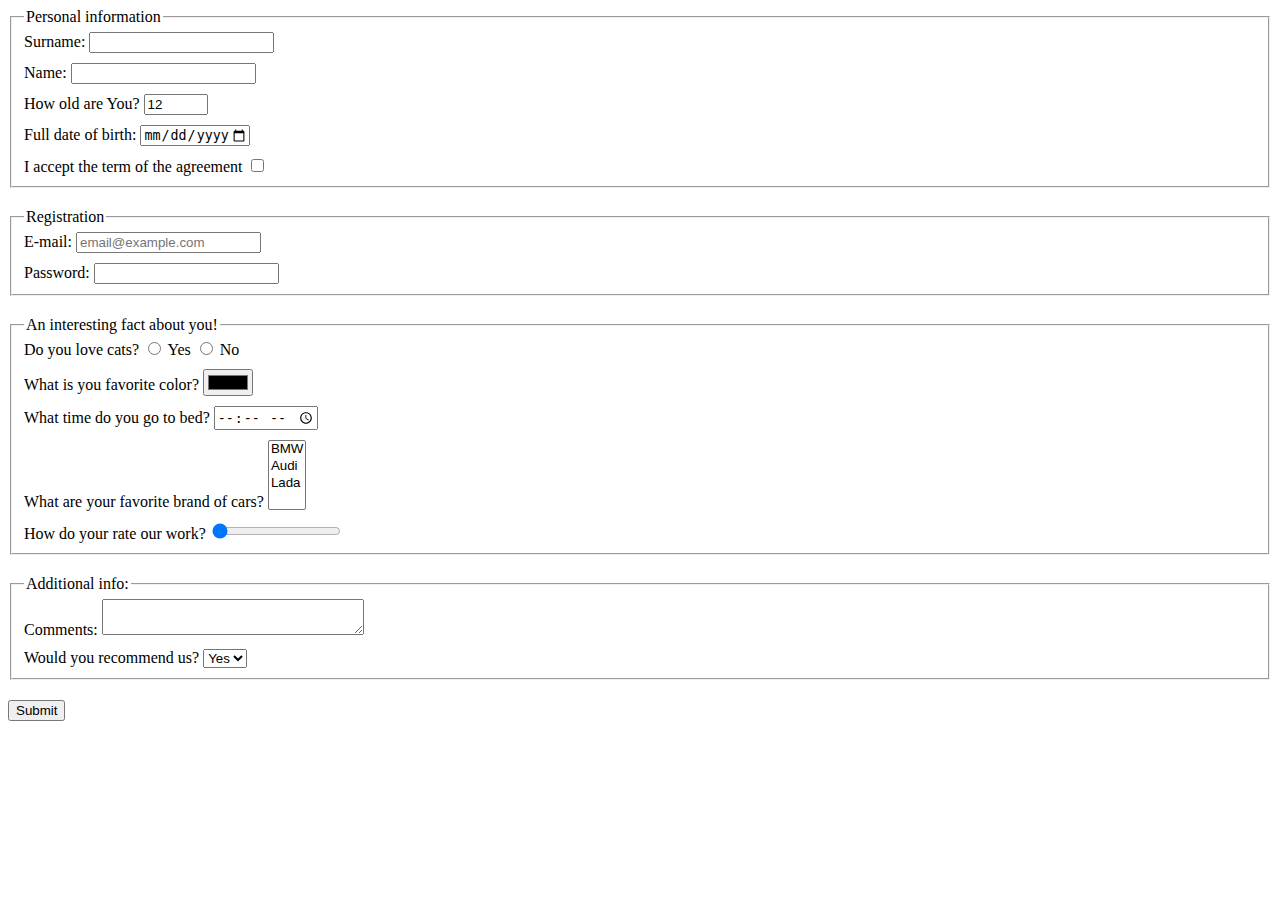
<file: index.html>
<!doctype html><html lang="en"><head><meta charset="UTF-8"><meta name="viewport" content="width=device-width, user-scalable=no, initial-scale=1.0, maximum-scale=1.0, minimum-scale=1.0"><meta http-equiv="X-UA-Compatible" content="ie=edge"><title>HTML Form</title><link rel="stylesheet" href="style.0f3aae00.css"></head><body> <div class="form"> <form action="https://mate-academy-form-lesson.herokuapp.com/create-application" onsubmit="onSubmit()" method="POST"> <fieldset class="form_block"> <legend>Personal information</legend> <label for="surname" class="form_element"> Surname: <input type="text" id="surname" name="surname" autocomplete="off" required> </label> <label for="name" class="form_element"> Name: <input type="text" id="name" name="name" autocomplete="off" required> </label> <label for="age" class="form_element"> How old are You? <input type="number" name="age" id="age" value="12" min="12" max="100" required> </label> <label for="birth_date" class="form_element"> Full date of birth: <input type="date" name="birth_date" id="birth_date" max="2009-12-31" min="1921-01-01" required> </label> <label for="terms" class="form_element no_margin"> I accept the term of the agreement <input type="checkbox" name="terms" id="terms" required> </label> </fieldset> <fieldset class="form_block"> <legend>Registration</legend> <label for="email" class="form_element"> E-mail: <input type="email" name="email" id="email" placeholder="email@example.com" required> </label> <label for="password" class="form_element no_margin"> Password: <input type="password" name="password" id="password" minlength="8" maxlength="32" required> </label> </fieldset> <fieldset class="form_block"> <legend>An interesting fact about you!</legend> <div class="form_element"> Do you love cats? <input type="radio" name="cats" id="cats_yes" value="yes"> <label for="cats_yes"> Yes </label> <input type="radio" name="cats" id="cats_no" value="no"> <label for="cats_no"> No </label> </div> <label for="color" class="form_element"> What is you favorite color? <input type="color" name="color" id="color"> </label> <label for="time" class="form_element"> What time do you go to bed? <input type="time" name="time" id="time"> </label> <label for="brand" class="form_element"> What are your favorite brand of cars? <select name="brand" id="brand" size="4" multiple> <option value="bmw">BMW</option> <option value="audi">Audi</option> <option value="lada">Lada</option> <option value="none"></option> </select> </label> <label for="rate" class="form_element no_margin"> How do your rate our work? <input type="range" name="rate" id="rate" min="0" max="100" value="0"> </label> </fieldset> <fieldset class="form_block"> <legend>Additional info:</legend> <label for="comments" class="form_element"> Comments: <textarea name="comments" id="comments" cols="30" rows="0">
            </textarea> </label> <label for="rec" class="form_element no_margin"> Would you recommend us? <select name="rec" id="rec"> <option value="yes">Yes</option> <option value="no">No</option> </select> </label> </fieldset> <button type="submit">Submit</button> </form> </div> <script type="text/javascript" src="main.5883b77c.js">
    </script> </body></html>
</file>
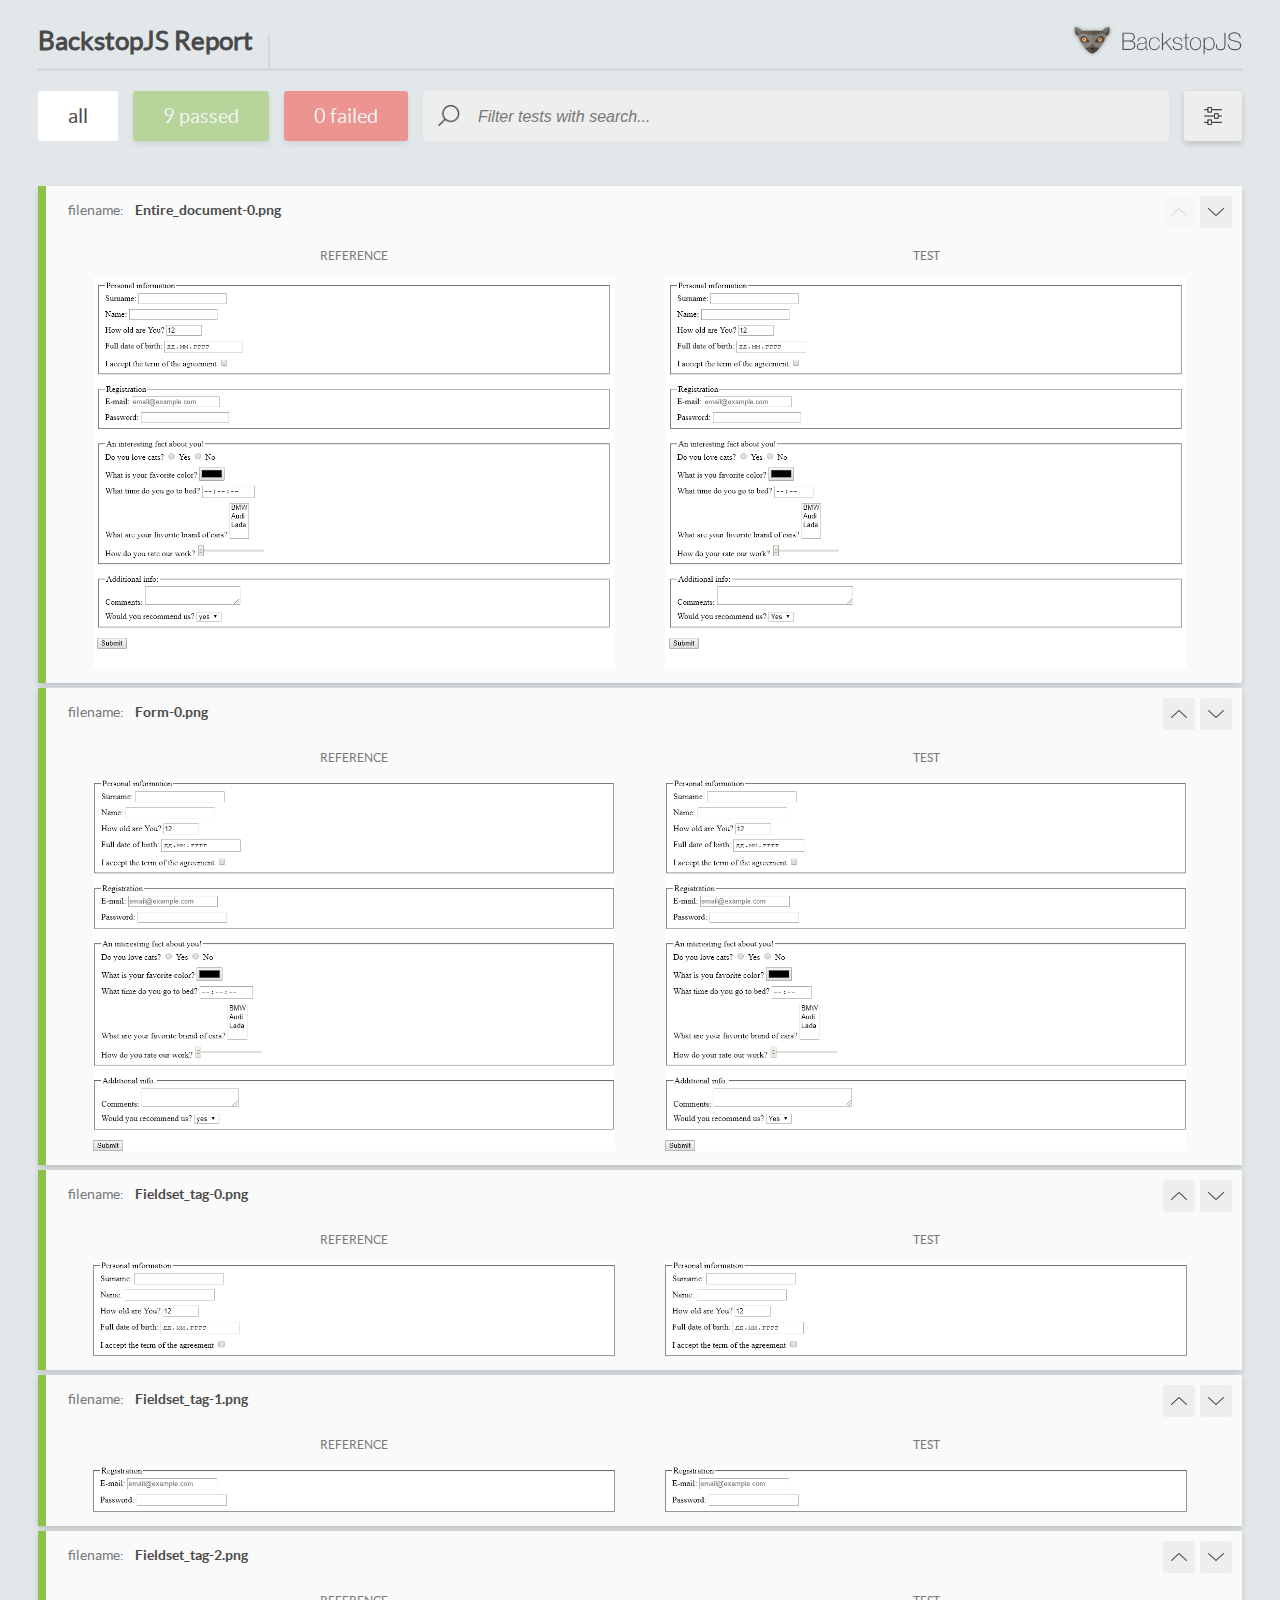
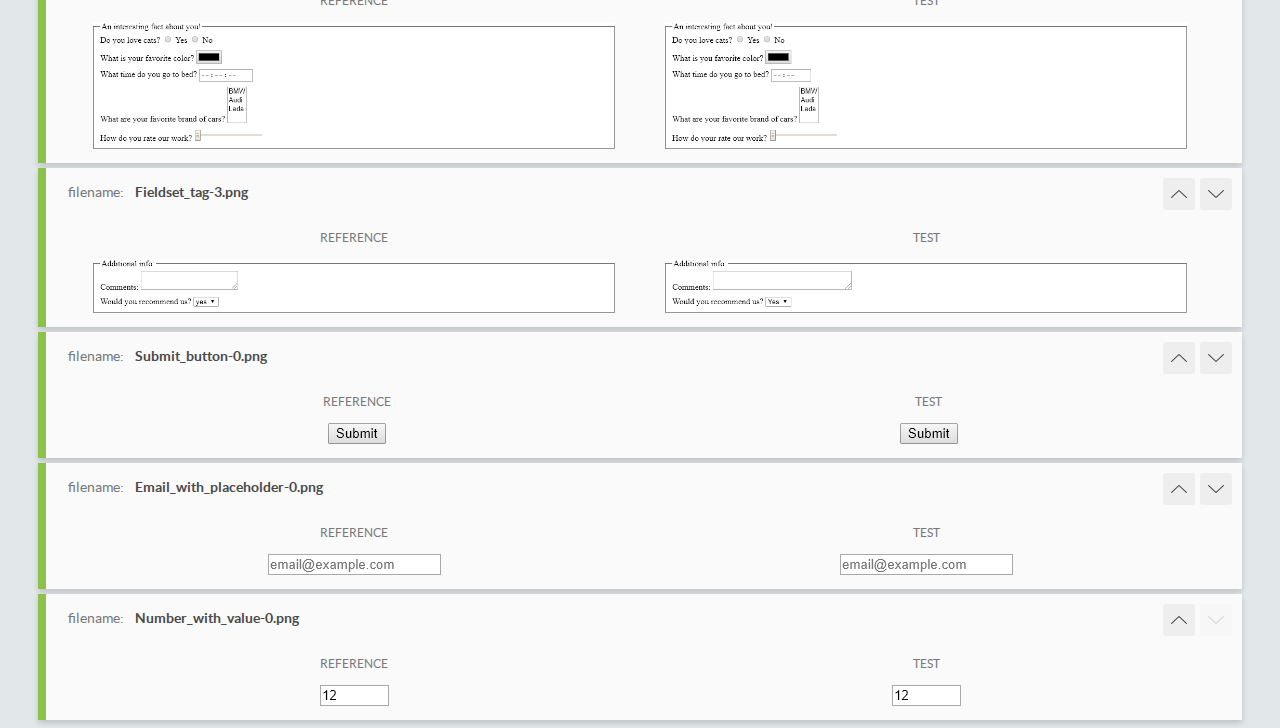
<file: report/html_report/index.html>
<!DOCTYPE html>
<html>
  <head>
    <meta charset="utf-8">
    <title>BackstopJS Report</title>

    <style>
      @font-face {
          font-family: 'latoregular';
          src: url('./assets/fonts/lato-regular-webfont.woff2') format('woff2'),
              url('./assets/fonts/lato-regular-webfont.woff') format('woff');
          font-weight: 400;
          font-style: normal;
      }
      @font-face {
          font-family: 'latobold';
          src: url('./assets/fonts/lato-bold-webfont.woff2') format('woff2'),
              url('./assets/fonts/lato-bold-webfont.woff') format('woff');
          font-weight: 700;
          font-style: normal;
      }

      .ReactModal__Body--open {
          overflow: hidden;
      }
      .ReactModal__Body--open .header {
        display: none;
      }

    </style>
  </head>
  <body style="background-color: #E2E7EA">
    <div id="root">

    </div>
    <script type="text/javascript">
      function report (report) { // eslint-disable-line no-unused-vars
        window.tests = report;
      }
    </script>
    <script type="text/javascript" src="config.js"></script>
    <script type="text/javascript" src="index_bundle.js"></script>
  </body>
</html>
</file>
<file: style.0f3aae00.css>
.form_element{display:block;margin-bottom:10px}.form_block{margin-bottom:20px}.no_margin{margin:0}
/*# sourceMappingURL=style.0f3aae00.css.map */
</file>
